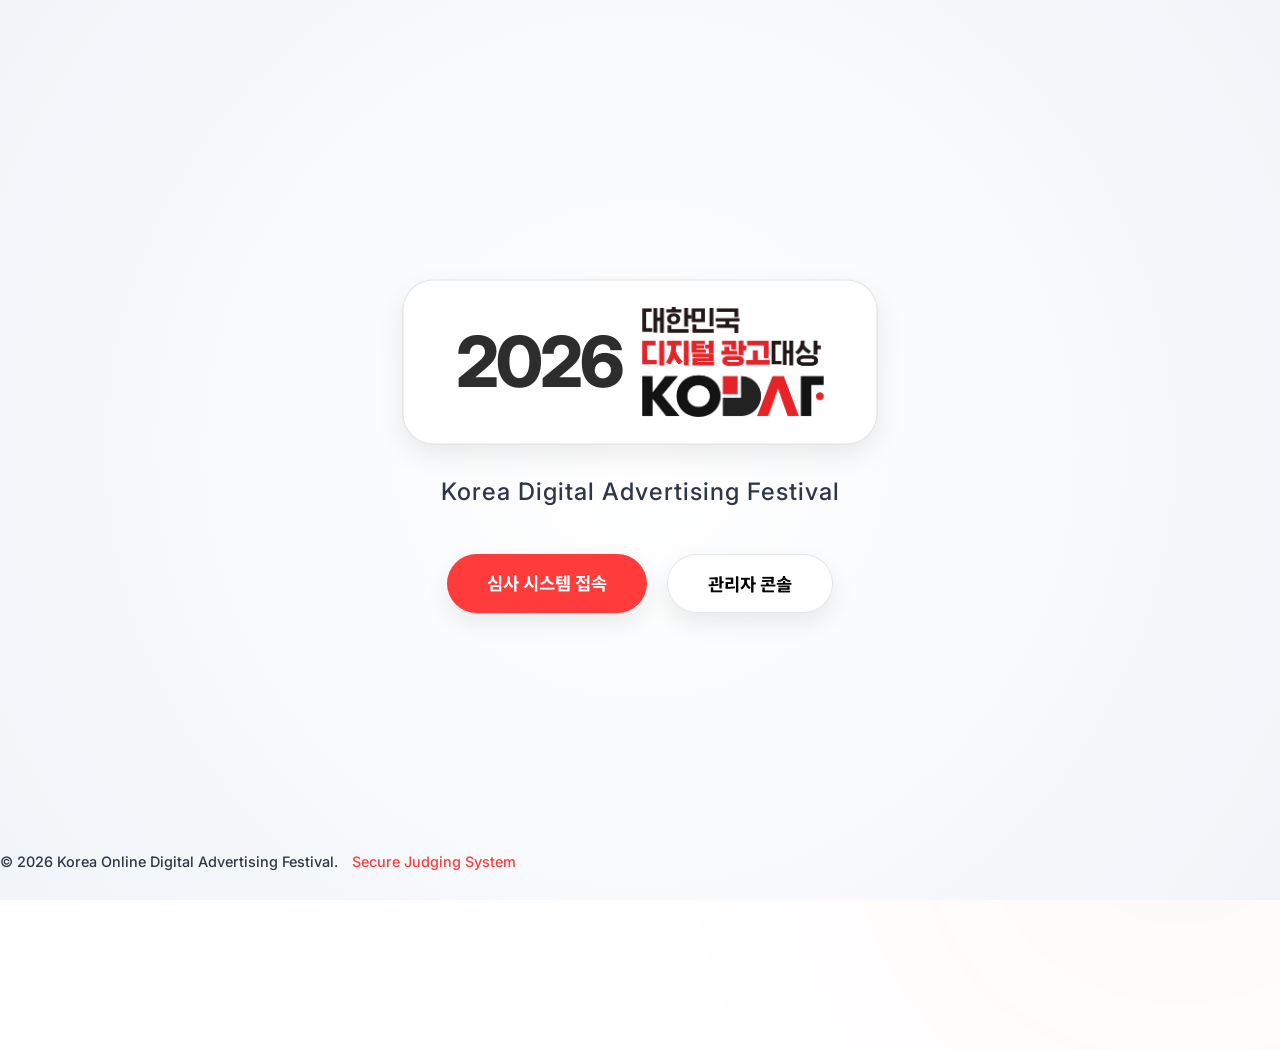
<file: index.html>
<!DOCTYPE html>
<html lang="ko">

<head>
    <meta charset="UTF-8">
    <meta name="viewport" content="width=device-width, initial-scale=1.0">
    <title>KODAF 2026 - Korea Online Digital Advertising Festival</title>
    <link rel="stylesheet" href="style.css">
    <link
        href="https://fonts.googleapis.com/css2?family=Inter:wght@300;400;700;800&family=Noto+Sans+KR:wght@300;400;700&display=swap"
        rel="stylesheet">
    <style>
        .hero {
            height: 100vh;
            display: flex;
            flex-direction: column;
            justify-content: center;
            align-items: center;
            background: radial-gradient(circle at center, #ffffff 0%, #f1f5f9 100%);
            position: relative;
            overflow: hidden;
            text-align: center;
            padding: 20px;
        }

        .hero::before {
            content: '';
            position: absolute;
            width: 200%;
            height: 200%;
            background: url('https://www.transparenttextures.com/patterns/white-diamond.png');
            opacity: 0.1;
            animation: rotateBG 100s linear infinite;
        }

        @keyframes rotateBG {
            from {
                transform: rotate(0deg);
            }

            to {
                transform: rotate(360deg);
            }
        }

        .hero-subtitle {
            font-size: 1.5rem;
            color: var(--text-secondary);
            margin-bottom: 3rem;
            animation: fadeInUp 1s ease-out 0.2s backwards;
            font-weight: 500;
            letter-spacing: 1px;
        }

        .cta-group {
            display: flex;
            gap: 20px;
            animation: fadeInUp 1s ease-out 0.4s backwards;
        }

        .cta-btn {
            padding: 16px 40px;
            border-radius: 50px;
            font-size: 1.1rem;
            font-weight: 700;
            text-decoration: none;
            transition: all 0.3s cubic-bezier(0.4, 0, 0.2, 1);
            position: relative;
            overflow: hidden;
            box-shadow: var(--shadow-md);
        }

        .cta-btn.primary {
            background: var(--primary-color);
            color: white;
        }

        .cta-btn.primary:hover {
            transform: translateY(-5px);
            background: var(--primary-hover);
            box-shadow: 0 15px 40px rgba(255, 59, 59, 0.3);
        }

        .cta-btn.secondary {
            background: white;
            color: var(--text-primary);
            border: 1px solid var(--border-color);
        }

        .cta-btn.secondary:hover {
            transform: translateY(-5px);
            background: #f8fafc;
            border-color: var(--primary-color);
        }

        @keyframes fadeInUp {
            from {
                opacity: 0;
                transform: translateY(30px);
            }

            to {
                opacity: 1;
                transform: translateY(0);
            }
        }

        .floating-bg {
            position: absolute;
            width: 500px;
            height: 500px;
            background: var(--primary-color);
            filter: blur(180px);
            opacity: 0.05;
            z-index: 0;
            border-radius: 50%;
            pointer-events: none;
        }

        .bg-1 {
            top: -150px;
            left: -150px;
            animation: float 15s infinite alternate;
        }

        .bg-2 {
            bottom: -150px;
            right: -150px;
            animation: float 20s infinite alternate-reverse;
        }

        @keyframes float {
            0% {
                transform: translate(0, 0);
            }

            100% {
                transform: translate(100px, 50px);
            }
        }
    </style>
</head>

<body class="dark-theme">
    <div class="floating-bg bg-1"></div>
    <div class="floating-bg bg-2"></div>

    <section class="hero">
        <div class="logo-box"
            style="margin-bottom: 2.5rem; animation: fadeInUp 1.2s cubic-bezier(0.2, 0.8, 0.2, 1); transform: scale(1.1); padding: 24px 48px; border-radius: 28px; background: white; box-shadow: var(--shadow-md); border: 1px solid var(--border-color); display: flex; align-items: center; justify-content: center; gap: 20px;">
            <span
                style="font-size: 4rem; font-weight: 800; color: #2d2d2d; letter-spacing: -3px; line-height: 1;">2026</span>
            <img src="logo.png" alt="KODAF Logo" style="height: 100px; object-fit: contain;">
        </div>
        <p class="hero-subtitle">Korea Digital Advertising Festival</p>

        <div class="cta-group">
            <a href="login.html" class="cta-btn primary">심사 시스템 접속</a>
            <a href="admin_accounts.html" class="cta-btn secondary">관리자 콘솔</a>
        </div>
    </section>

    <!-- KODAF Info (Optional) -->
    <footer
        style="position: absolute; bottom: 30px; color: var(--text-secondary); font-size: 0.9rem; font-weight: 500;">
        &copy; 2026 Korea Online Digital Advertising Festival. <span
            style="color: var(--primary-color); margin-left: 10px;">Secure Judging System</span>
    </footer>
</body>

</html>
</file>
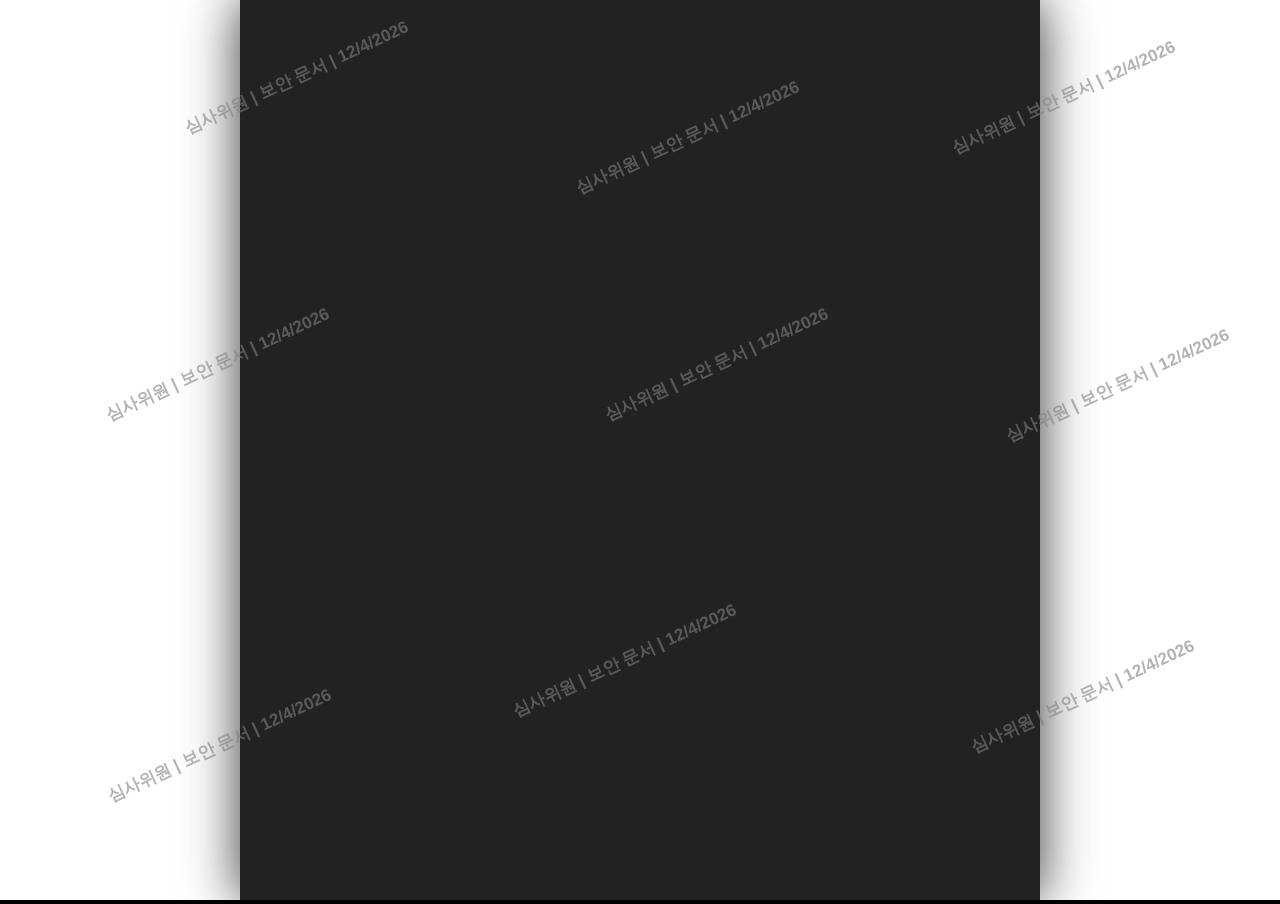
<file: secure-viewer.html>
<!DOCTYPE html>
<html lang="ko">

<head>
    <meta charset="UTF-8">
    <meta name="viewport" content="width=device-width, initial-scale=1.0">
    <title>보안 문서 뷰어 - KODAF 2026</title>
    <link rel="stylesheet" href="style.css">
    <style>
        body,
        html {
            margin: 0;
            padding: 0;
            width: 100%;
            height: 100%;
            overflow: hidden;
            background: #000;
        }

        .viewer-container {
            position: relative;
            width: 100%;
            height: 100%;
            display: flex;
            justify-content: center;
        }

        .iframe-wrapper {
            position: relative;
            width: 100%;
            max-width: 800px;
            height: 100%;
            box-shadow: 0 0 50px rgba(0,0,0,0.8);
            background-color: #222;
        }

        iframe {
            width: 100%;
            height: 100%;
            border: none;
        }

        /* 구글 드라이브 UI 차단 레이어 (wrapper 기준 우측 상단 배치) */
        .ui-blocker {
            position: absolute;
            top: 0;
            right: 0;
            width: 60px;
            height: 60px;
            background: transparent;
            z-index: 9999;
            cursor: not-allowed;
        }

        /* 보안 오버레이 (드래그/우클릭 방지) */
        .secure-overlay {
            position: absolute;
            top: 0;
            left: 0;
            width: 100%;
            height: 100%;
            background: transparent;
            z-index: 100;
            pointer-events: none;
        }

        /* 워터마크 스타일 */
        .watermark-container {
            position: absolute;
            top: 0;
            left: 0;
            width: 100%;
            height: 100%;
            pointer-events: none;
            z-index: 50;
            overflow: hidden;
        }

        .watermark-item {
            position: absolute;
            white-space: nowrap;
            opacity: 1;
            transform: rotate(-25deg);
            font-family: 'Noto Sans KR', sans-serif;
        }

        @keyframes dynamicFloat {
            0% {
                transform: rotate(-25deg) translate(0, 0);
            }

            50% {
                transform: rotate(-25deg) translate(10px, 10px);
            }

            100% {
                transform: rotate(-25deg) translate(0, 0);
            }
        }

        .dynamic-float {
            animation: dynamicFloat 8s infinite ease-in-out;
        }
    </style>
</head>

<body>
    <div id="blackout-overlay" style="position: fixed; top: 0; left: 0; width: 100%; height: 100%; background: #000; color: #ef4444; display: flex; justify-content: center; align-items: center; z-index: 9999999; opacity: 0; pointer-events: none; transition: opacity 0.2s;">
        <div style="text-align: center;">
            <div style="margin-bottom: 24px; font-size: 1.5rem; font-weight: bold;">
                보안 정책에 의해 팝업 화면이 차단되었습니다.<br>
                <span class="reason-text" style="font-size: 1rem; color: #a1a1aa; font-weight: 400;">(포커스 이탈 감지)</span>
            </div>
            <button id="resume-btn" style="padding: 12px 24px; font-size: 1.1rem; font-weight: bold; cursor: pointer; background: #ef4444; color: white; border: none; border-radius: 6px; pointer-events: auto;">
                문서 화면으로 복귀하기
            </button>
        </div>
    </div>
    <style>
        #blackout-overlay.active { opacity: 1 !important; pointer-events: auto !important; }
    </style>
    <div class="viewer-container">
        <!-- 워터마크 컨테이너를 뷰어 내부로 이동 -->
        <div class="watermark-container" id="watermark"></div>
        <div class="iframe-wrapper">
            <iframe id="secureIframe"></iframe>
            <div class="ui-blocker" title="보안을 위해 외부 링크 기능이 차단되었습니다."></div>
            <div class="secure-overlay"></div>
        </div>
    </div>

    <script>
        // 1. URL 파라미터에서 파일 ID 또는 URL 추출
        const params = new URLSearchParams(window.location.search);
        const fileId = params.get('id');
        const isLocal = params.get('local') === 'true';
        const judgeName = params.get('user') || '심사위원';

        if (fileId) {
            const iframe = document.getElementById('secureIframe');
            if (isLocal) {
                iframe.src = fileId;
            } else {
                const cleanId = fileId.match(/[-\w]{25,}/) ? fileId.match(/[-\w]{25,}/)[0] : fileId;
                iframe.src = `https://drive.google.com/file/d/${cleanId}/preview`;
            }
        }

        // 2. 워터마크 생성 (격자 배치를 통해 겹침 방지 및 가시성 개선)
        function createWatermark() {
            const container = document.getElementById('watermark');
            const dateStr = new Date().toLocaleDateString();

            const rows = 3;
            const cols = 3;

            for (let r = 0; r < rows; r++) {
                for (let c = 0; c < cols; c++) {
                    const item = document.createElement('div');
                    item.className = 'watermark-item dynamic-float';
                    item.innerText = `${judgeName} | 보안 문서 | ${dateStr}`;
                    item.style.position = 'absolute';

                    // 격자 위치 계산
                    const left = (c * (100 / cols)) + (Math.random() * 10) + 5;
                    const top = (r * (100 / rows)) + (Math.random() * 10) + 5;

                    item.style.left = left + '%';
                    item.style.top = top + '%';
                    item.style.color = 'rgba(128, 128, 128, 0.6)'; // 반투명 회색으로 수정 (흰 배경/검은 배경 모두 보이게)
                    item.style.fontSize = '17px'; // 기존 16px에서 17px로 상향
                    item.style.fontWeight = '700';
                    item.style.pointerEvents = 'none';
                    item.style.whiteSpace = 'nowrap';
                    item.style.transform = `rotate(-25deg)`;
                    item.style.zIndex = '1000';
                    container.appendChild(item);
                }
            }
        }
        createWatermark();

        // 3. 보안 설정 (Pre-emptive Blackout 적용)
        const blackout = document.getElementById('blackout-overlay');
        let isCaptureLocked = false;
        
        const applyBlackout = (reason = '(포커스 이탈 감지)') => {
            if (!blackout) return;
            const reasonEl = blackout.querySelector('.reason-text');
            if (reasonEl) reasonEl.innerText = reason;
            blackout.classList.add('active');
        };
        
        const removeBlackout = () => {
            if (isCaptureLocked) return;
            if (blackout) blackout.classList.remove('active');
        };

        const resumeBtn = document.getElementById('resume-btn');
        if (resumeBtn) {
            resumeBtn.addEventListener('click', () => {
                isCaptureLocked = false;
                removeBlackout();
                window.focus();
            });
        }

        document.addEventListener('contextmenu', e => e.preventDefault());
        document.addEventListener('dragstart', e => e.preventDefault());

        document.addEventListener('keydown', (e) => {
            // 단일 Meta 키 차단 제거 (과잉 방어 방지)
            if (e.key === 'PrintScreen' || e.keyCode === 44) { 
                isCaptureLocked = true; 
                applyBlackout('(화면 캡처 시도 감지)'); 
            }
            
            const isF12 = e.key === 'F12';
            const isDevTools = (e.ctrlKey || e.metaKey) && e.shiftKey && (e.key.toLowerCase() === 'i' || e.key.toLowerCase() === 'c');
            const isPrint = (e.ctrlKey || e.metaKey) && e.key.toLowerCase() === 'p';
            const isSave = (e.ctrlKey || e.metaKey) && e.key.toLowerCase() === 's';
            const isMacCapture = e.metaKey && e.shiftKey && (e.key === '4' || e.key === '3' || e.key.toLowerCase() === 's' || e.key.toLowerCase() === 'r');
            const isWinCapture = (e.ctrlKey || e.metaKey) && e.shiftKey && e.key.toLowerCase() === 's';
            
            if (isF12 || isDevTools || isPrint || isSave || isMacCapture || isWinCapture) {
                e.preventDefault(); 
                isCaptureLocked = true; 
                applyBlackout(isF12 || isDevTools ? '(개발자 도구 접근 차단)' : '(화면 캡처/저장 시도 감지)'); 
                try { navigator.clipboard.writeText('보안 위반: 클립보드 오염 처리됨'); } catch(err) {}
            }
            
            if ((e.ctrlKey || e.metaKey) && e.key.toLowerCase() === 'c') {
                e.preventDefault();
                isCaptureLocked = true;
                applyBlackout('(복사 시도 차단)');
                try { navigator.clipboard.writeText('보안 위반: 복사 차단'); } catch(err) {}
            }
        });

        document.addEventListener('keyup', (e) => {
            if (e.key === 'PrintScreen' || e.keyCode === 44) { 
                isCaptureLocked = true; 
                applyBlackout('(화면 캡처 시도 감지)'); 
                try { navigator.clipboard.writeText('보안 위반: 클립보드 오염 처리됨'); } catch(err) {}
            }
        });

        // 포커스/마우스 이탈 감지 시 블랙아웃 기능 제거 (사용자 가시성 우선)
        
        // 4. 포커스 이벤트 메시징 (메인 창 보안 제어용)
        window.addEventListener('focus', () => {
            if (window.opener) window.opener.postMessage('trusted-popup-focus', '*');
            if (!isCaptureLocked) removeBlackout();
        });
        
        window.addEventListener('blur', () => {
            if (window.opener) window.opener.postMessage('trusted-popup-blur', '*');
            // 메인 화면과 팝업창(신청서)을 동시에 띄워놓고 볼 수 있도록 blur 시 팝업 창은 블랙아웃되지 않게 롤백
        });

        // 메인 창이 닫히면 함께 닫히도록 설정
        window.addEventListener('message', (e) => {
            if (e.data === 'close') window.close();
        });
    </script>
</body>

</html>
</file>
<file: style.css>
:root {
    --bg-color: #f8fafc;
    --surface-color: #ffffff;
    --primary-color: #ff3b3b;
    --primary-hover: #e02d2d;
    --text-primary: #000000;
    --text-secondary: #2d3748;
    --border-color: rgba(0, 0, 0, 0.1);
    --glass-blur: blur(20px);
    --accent-color: #ff3b3b;
    --primary-glow: rgba(255, 59, 59, 0.1);
    --shadow-sm: 0 2px 4px rgba(0, 0, 0, 0.05);
    --shadow-md: 0 10px 25px rgba(0, 0, 0, 0.08);
}

* {
    margin: 0;
    padding: 0;
    box-sizing: border-box;
    font-family: 'Inter', 'Noto Sans KR', sans-serif;
    user-select: none;
    /* 전체 텍스트 선택 방지 */
}

body {
    background-color: #ffffff !important;
    color: #000000 !important;
    font-family: 'Inter', -apple-system, sans-serif;
    margin: 0;
    min-height: 100vh;
}

.admin-container {
    padding: 0;
    width: 100%;
    margin: 0;
    position: relative;
    display: flex;
    min-height: 100vh;
    background: var(--bg-color);
    color: var(--text-primary);
}

/* Watermark */
.watermark-container {
    position: absolute;
    top: 0;
    left: 0;
    width: 100%;
    height: 100%;
    pointer-events: none;
    z-index: 9998 !important;
    /* 모든 뷰어 요소보다 확실히 위 */
    overflow: hidden;
}

.watermark-item {
    position: absolute;
    transform: rotate(-25deg);
    font-size: 14px;
    white-space: nowrap;
    user-select: none;
    pointer-events: none;
    animation: dynamicFloat 8s infinite ease-in-out;
}

@keyframes dynamicFloat {
    0% {
        transform: rotate(-25deg) translate(0, 0);
    }

    50% {
        transform: rotate(-25deg) translate(5px, 5px);
    }

    100% {
        transform: rotate(-25deg) translate(0, 0);
    }
}

@keyframes moveWatermark {
    from {
        transform: translate(0, 0) rotate(-25deg);
    }

    to {
        transform: translate(20px, 20px) rotate(-25deg);
    }
}

/* Top Bar */
.top-bar {
    height: 60px;
    padding: 0 2rem;
    display: flex;
    align-items: center;
    justify-content: space-between;
    background: rgba(10, 10, 15, 0.8);
    backdrop-filter: var(--glass-blur);
    border-bottom: 1px solid var(--border-color);
}

.logo-box {
    display: flex;
    align-items: center;
    gap: 12px;
    background: rgba(255, 255, 255, 0.95);
    padding: 8px 16px;
    border-radius: 12px;
    box-shadow: 0 4px 20px rgba(0, 0, 0, 0.3);
}

.logo-text {
    font-weight: 800;
    letter-spacing: -1px;
    color: #1a1b25;
    /* 로고 옆 텍스트 가독성 */
    font-size: 1.2rem;
}

.status-badge {
    background: rgba(255, 59, 59, 0.15);
    color: #ff3b3b;
    padding: 6px 14px;
    border-radius: 20px;
    font-size: 11px;
    font-weight: 700;
    border: 1px solid rgba(255, 59, 59, 0.3);
    margin-right: 15px;
    letter-spacing: 0.5px;
}

/* Main Layout */
.main-content {
    flex: 1;
    display: flex;
    padding: 2rem;
    gap: 2rem;
}

.viewer-section {
    flex: 2;
    display: flex;
    flex-direction: column;
    gap: 1.5rem;
}

.scoring-section {
    flex: 1;
}

/* Video Player */
.player-wrapper {
    background: #000;
    border-radius: 12px;
    overflow: hidden;
    aspect-ratio: 16 / 9;
    position: relative;
    box-shadow: 0 20px 50px rgba(0, 0, 0, 0.5);
    transition: all 0.3s ease;
}

.player-wrapper.aspect-doc {
    aspect-ratio: 3 / 4;
    /* 세로로 더 긴 문서 비율 */
}

.player-wrapper.aspect-auto {
    aspect-ratio: auto;
    height: 80vh;
    /* 자동 비율일 때 고정 높이 확보 */
}

.main-content.wide-view {
    gap: 1rem;
}

.main-content.wide-view .viewer-section {
    flex: 4;
    /* 뷰어 영역 대폭 확장 */
}

.main-content.wide-view .scoring-section {
    flex: 1;
    /* 심사 영역 축소 */
}

.layout-controls {
    display: flex;
    gap: 8px;
}

.toggle-btn {
    padding: 6px 12px;
    background: #ffffff;
    border: 1px solid #ddd;
    border-radius: 6px;
    font-size: 11px;
    font-weight: 700;
    cursor: pointer;
    color: #444;
    transition: all 0.2s;
    display: flex;
    align-items: center;
    gap: 4px;
}

.toggle-btn:hover {
    background: #f8fafc;
    border-color: #cbd5e1;
}

.toggle-btn.active {
    background: var(--primary-color);
    color: white;
    border-color: var(--primary-color);
}

.video-placeholder {
    width: 100%;
    height: 100%;
    display: flex;
    flex-direction: column;
    align-items: center;
    justify-content: center;
    background: radial-gradient(circle, #1e1b4b 0%, #05070a 100%);
}

.play-icon {
    font-size: 60px;
    color: var(--primary-color);
    margin-bottom: 1rem;
    filter: drop-shadow(0 0 15px var(--primary-glow));
}

.dynamic-overlay {
    position: absolute;
    bottom: 20px;
    right: 20px;
    background: rgba(0, 0, 0, 0.5);
    padding: 5px 10px;
    font-size: 12px;
    color: rgba(255, 255, 255, 0.3);
    border-radius: 4px;
}

/* 시리즈 영상 플레이리스트 탭 */
.playlist-tabs {
    display: flex;
    flex-wrap: wrap;
    /* 다중 행 지원 */
    gap: 8px;
    margin-bottom: 1.5rem;
    padding: 10px;
}


.playlist-tabs.sub-tabs {
    display: flex;
    flex-wrap: wrap;
    gap: 6px;
    padding: 12px;
    background: rgba(0, 0, 0, 0.08);
    /* 배경 약간 더 어둡게 */
    border-radius: 0 0 12px 12px;
    border: 1px solid rgba(255, 255, 255, 0.1);
    margin-top: -1.5rem;
    /* 기존 탭에 밀착 */
    margin-bottom: 1.5rem;
}

.sub-tab {
    color: white !important;
    /* 글자색 강제 화이트 */
    background: #475569 !important;
    border: 1px solid #64748b !important;
    font-size: 0.75rem !important;
    padding: 4px 12px !important;
    border-radius: 6px !important;
    cursor: pointer;
    transition: all 0.2s ease;
}

.sub-tab:hover {
    background: #64748b !important;
    transform: translateY(-1px);
}

.sub-tab.active {
    background: var(--primary-color) !important;
    color: white !important;
    border-color: var(--primary-color) !important;
    box-shadow: 0 0 10px rgba(255, 59, 59, 0.3);
}

.series-btn {
    padding: 8px 16px;
    background: #f1f5f9;
    border: 1px solid #e2e8f0;
    border-radius: 6px;
    font-size: 0.9rem;
    font-weight: 600;
    color: #475569;
    cursor: pointer;
    transition: all 0.2s ease;
}

.series-btn:hover {
    background: #e2e8f0;
}

.series-btn.active {
    background: var(--primary-color);
    color: white;
    border-color: var(--primary-color);
}


/* Scoring Card */
.glass {
    background: var(--surface-color);
    backdrop-filter: var(--glass-blur);
    border: 1px solid var(--border-color);
    border-radius: 16px;
    padding: 2rem;
    height: 100%;
}

h3 {
    margin-bottom: 1.5rem;
    font-size: 1.25rem;
}

.category-selector {
    margin-bottom: 2rem;
}

select {
    background: #ffffff !important;
    border: 1px solid #cbd5e1 !important;
    color: #000000 !important;
    padding: 10px 12px;
    border-radius: 8px;
    width: 100%;
    margin-top: 8px;
    font-size: 0.95rem;
}

.field {
    margin-bottom: 1.2rem;
}

.field label {
    display: block;
    font-size: 0.9rem;
    color: #000000 !important;
    font-weight: 700;
    margin-bottom: 8px;
}

input[type="number"] {
    width: 100%;
    background: #ffffff !important;
    border: 1px solid #cbd5e1 !important;
    padding: 12px;
    border-radius: 8px;
    color: #000000 !important;
    font-size: 1rem;
}

.total-score {
    margin-top: 2rem;
    padding-top: 1.5rem;
    border-top: 1px solid var(--border-color);
    display: flex;
    justify-content: space-between;
    font-size: 1.5rem;
    font-weight: 700;
    color: #000000 !important;
}

#totalValue {
    color: var(--primary-color);
}

.action-buttons {
    display: grid;
    grid-template-columns: 1fr 1.5fr;
    gap: 10px;
    margin-top: 2rem;
}

.btn {
    padding: 14px;
    border-radius: 8px;
    font-weight: 700;
    cursor: pointer;
    border: none;
    transition: all 0.2s;
}

.btn.primary {
    background: var(--primary-color);
    color: white;
}

.btn.primary:hover {
    background: var(--primary-hover);
    transform: translateY(-2px);
}

.btn.secondary {
    background: #f1f5f9;
    color: #000000 !important;
    border: 1px solid #cbd5e1;
}

.btn.secondary:hover {
    background: #e2e8f0;
}

/* 관리자 통합 레이아웃 (Moved above to line 33, but kept here if duplicated) */
/* This block is intentionally kept empty or merged as we moved the rules to line 33 to fix duplication */

.admin-sidebar {
    width: 260px;
    background: #ffffff;
    border-right: 1px solid #eeeeee;
    display: flex;
    flex-direction: column;
    padding: 2rem 0;
    box-shadow: 2px 0 10px rgba(0, 0, 0, 0.05);
}

.sidebar-logo {
    font-size: 1.5rem;
    font-weight: 800;
    color: var(--primary-color);
    padding: 0 2rem 2rem 2rem;
    letter-spacing: -1px;
}

.sidebar-nav {
    display: flex;
    flex-direction: column;
    gap: 0.5rem;
}

.nav-item {
    padding: 1rem 2rem;
    color: var(--text-secondary);
    text-decoration: none;
    transition: all 0.3s ease;
    display: flex;
    align-items: center;
    gap: 12px;
    font-weight: 500;
}

.nav-item:hover,
.nav-item.active {
    background: rgba(255, 59, 59, 0.05);
    color: var(--primary-color);
    border-left: 4px solid var(--primary-color);
}

.admin-main {
    flex: 1;
    padding: 3rem;
    overflow-y: auto;
    color: #000000 !important;
    background: #f8fafc;
}

.admin-main h2,
.admin-main h3,
.admin-main h4 {
    color: var(--text-primary);
}

.admin-header {
    margin-bottom: 2rem;
    display: flex;
    justify-content: space-between;
    align-items: flex-end;
}

.admin-header h2 {
    font-size: 2rem;
    margin: 0;
    color: #000000 !important;
}

.status-badge {
    padding: 4px 12px;
    border-radius: 20px;
    font-size: 0.75rem;
    background: rgba(16, 185, 129, 0.1);
    color: #10b981;
    border: 1px solid rgba(16, 185, 129, 0.2);
}

.config-group label {
    color: #000000 !important;
    display: block;
    margin-bottom: 8px;
    font-weight: 700;
    font-size: 0.95rem;
}

.account-card {
    background: #ffffff !important;
    border: 1px solid #e2e8f0 !important;
    border-radius: 12px;
    padding: 1.5rem;
    margin-bottom: 1.5rem;
    color: #000000 !important;
    box-shadow: 0 4px 6px -1px rgba(0, 0, 0, 0.1);
}

.account-id-pw {
    font-family: monospace;
    background: #000;
    padding: 2px 6px;
    border-radius: 4px;
    color: var(--primary-color);
}

.results-table th,
.results-table td {
    color: #000000 !important;
    border-bottom: 1px solid #eee;
}

.security-note {
    font-size: 0.75rem;
    color: var(--accent-color);
    margin-top: 1.5rem;
    line-height: 1.5;
}

/* === Security Effects === */
.secure-blur {
    filter: blur(40px) brightness(0.2);
    transition: filter 0.3s ease;
}

.security-blocker {
    position: fixed;
    top: 0;
    left: 0;
    width: 100vw;
    height: 100vh;
    background: #000;
    z-index: 10000;
    display: flex;
    align-items: center;
    justify-content: center;
}

.security-toast {
    position: fixed;
    top: 20px;
    left: 50%;
    transform: translateX(-50%);
    background: var(--accent-color);
    color: white;
    padding: 12px 24px;
    border-radius: 8px;
    z-index: 10001;
    font-weight: 700;
    box-shadow: 0 10px 30px rgba(244, 63, 94, 0.4);
    animation: slideDown 0.3s ease;
}

@keyframes slideDown {
    from {
        transform: translate(-50%, -100%);
        opacity: 0;
    }

    to {
        transform: translate(-50%, 0);
        opacity: 1;
    }
}

/* Admin Specific */
.admin-card {
    max-width: 100%;
    margin: 2rem auto;
}

.admin-grid {
    display: grid;
    /* Stack config groups vertically by default so they can take full horizontal width */
    grid-template-columns: 1fr;
    gap: 20px;
}

.config-group {
    background: #ffffff !important;
    padding: 1.5rem;
    border-radius: 12px;
    border: 1px solid #e2e8f0 !important;
    box-shadow: 0 1px 3px rgba(0, 0, 0, 0.1);
}

.config-group h4 {
    margin-bottom: 1rem;
    color: var(--primary-color);
}

input[type="text"],
input[type="password"] {
    width: 100%;
    background: #f8fafc !important;
    border: 1px solid #cbd5e1 !important;
    padding: 12px;
    border-radius: 8px;
    color: #000000 !important;
    margin-bottom: 15px;
    font-size: 0.95rem;
    transition: all 0.2s;
}

input[type="text"]:focus,
input[type="password"]:focus {
    border-color: var(--primary-color) !important;
    background: #ffffff !important;
    outline: none;
    box-shadow: 0 0 0 3px rgba(255, 59, 59, 0.1);
}

.results-table {
    width: 100%;
    border-collapse: collapse;
    margin-top: 1rem;
    font-size: 0.9rem;
    table-layout: auto;
    white-space: nowrap;
    /* Prevent unnecessary text wrapping */
}

.results-table td {
    padding: 10px;
    text-align: left;
    border-bottom: 1px solid var(--border-color);
    vertical-align: middle;
}

/* Allow title to wrap but keep other columns clean */
.results-table td:nth-child(2) {
    white-space: normal;
    min-width: 150px;
}

/* Style for category tags in admin table to be more compact and horizontal */
.results-table td .category-tag {
    display: inline-block;
    background: #f1f5f9;
    padding: 4px 8px;
    border-radius: 4px;
    margin: 2px;
    border: 1px solid #e2e8f0;
    white-space: nowrap;
}

/* === 고도화된 보안 스타일 === */
.video-secure-overlay {
    position: absolute;
    top: 0;
    left: 0;
    width: 100%;
    height: 100%;
    z-index: 100;
    background: transparent;
    pointer-events: none;
    /* 클릭 이벤트를 비디오로 통과시킴 (재생 가능하게) */
}

/* .watermark-item redundant consolidated above */

body.secure-blur>* {
    visibility: hidden !important;
}

body.secure-blur {
    background: #000000 !important;
}

.security-blocker {
    position: fixed;
    top: 0;
    left: 0;
    width: 100vw;
    height: 100vh;
    background: #000000 !important;
    color: #ffffff;
    display: flex;
    flex-direction: column;
    justify-content: center;
    align-items: center;
    gap: 30px;
    text-align: center;
    z-index: 2147483647 !important;
}

.security-blocker h2 {
    color: #ff3b3b;
    font-size: 3rem;
    font-weight: 900;
    text-shadow: 0 0 20px rgba(255, 59, 59, 0.5);
}

@keyframes watermark-float {
    0% {
        transform: translate(0, 0) rotate(-25deg);
        opacity: 0.6;
    }

    33% {
        transform: translate(50px, 80px) rotate(-20deg);
        opacity: 0.9;
    }

    66% {
        transform: translate(-40px, 40px) rotate(-30deg);
        opacity: 0.7;
    }

    100% {
        transform: translate(0, 0) rotate(-25deg);
        opacity: 0.6;
    }
}

.dynamic-float {
    animation: watermark-float 20s infinite alternate ease-in-out;
}

.results-table th {
    color: var(--text-secondary);
}
</file>
